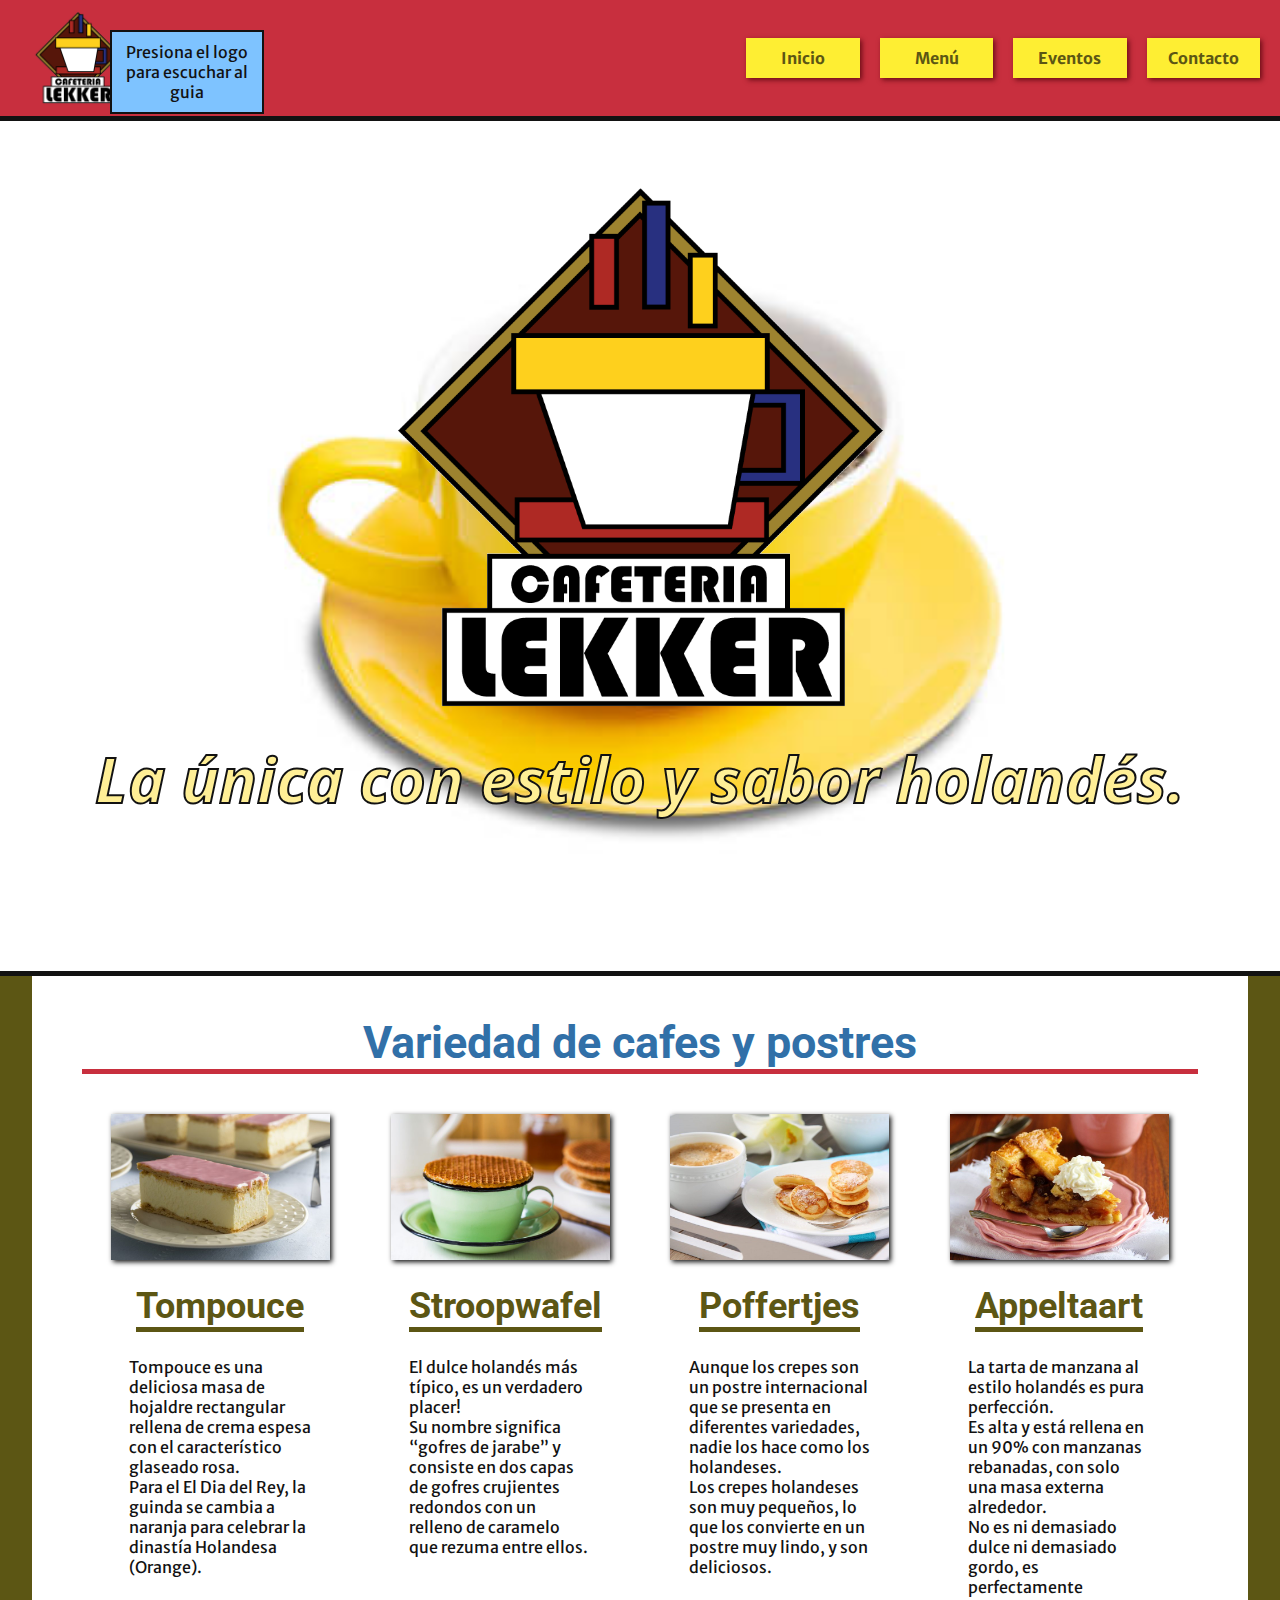
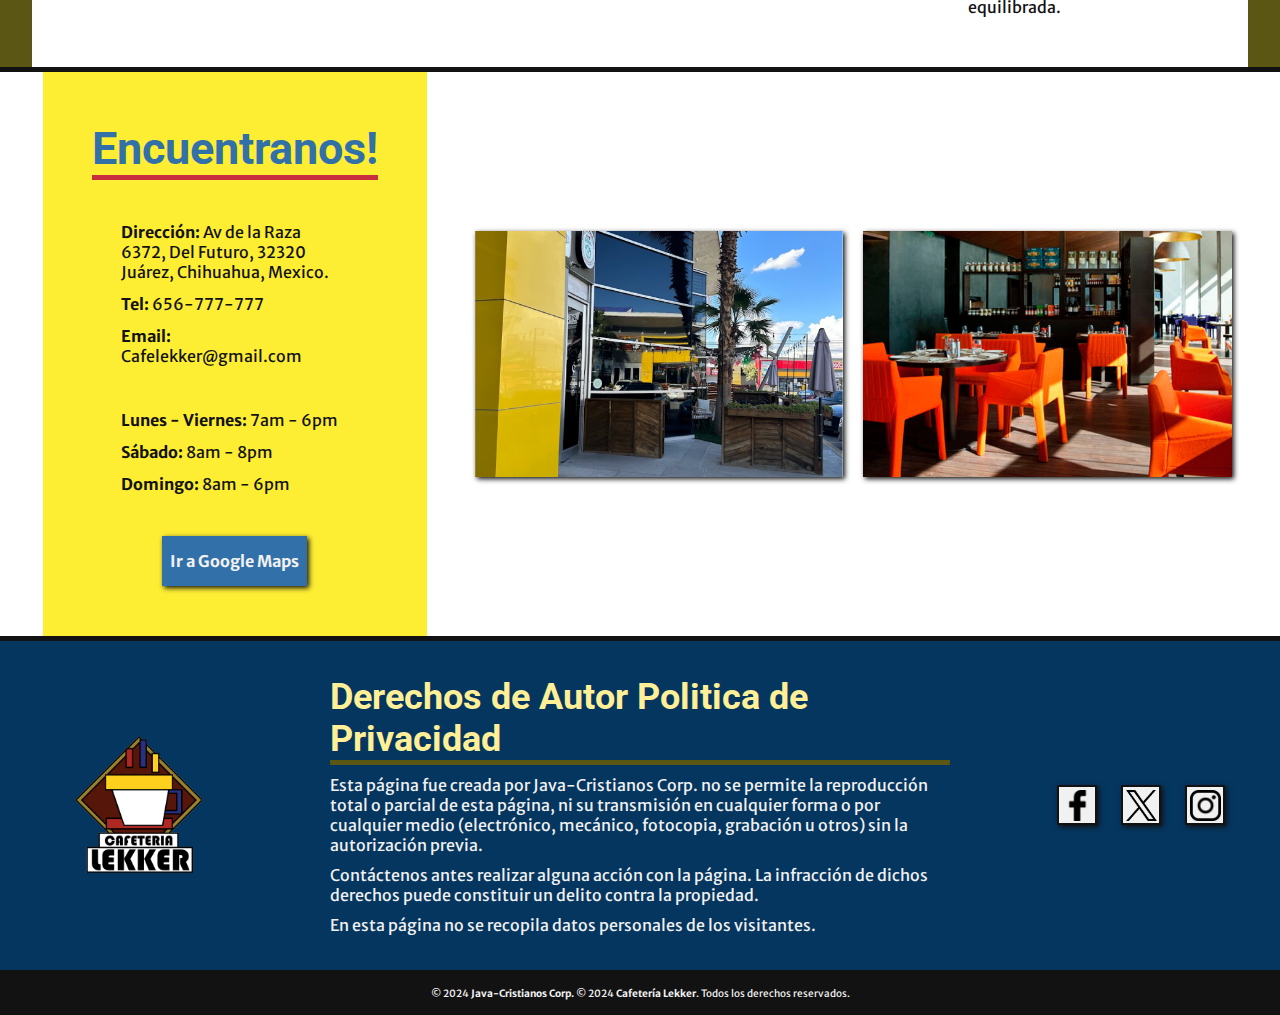
<file: index.html>
<!DOCTYPE html>
<html lang="en">

<head>
    <meta charset="UTF-8">
    <meta name="viewport" content="width=device-width, initial-scale=1.0">
    <title>Cafetería Lekker</title>
    <link rel="stylesheet" href="style-home.css">
</head>

<body>

    <!--Barra de Navegacion-->
    <nav id="navbar">
        <img class="logo" id="audio" src="imgs/LOGO-LEKKER.png" alt="">
        <div class="aviso" onclick="quitarAviso(this)">
            <p>Presiona el logo para escuchar al guia</p>
        </div>
        <ul class="nav-links">
            <a href="#">Inicio</a>
            <a href="menu.html">Menú</a>
            <a href="eventos.html">Eventos</a>
            <a href="contacto.html" class="ctn">Contacto</a>
        </ul>

        <!--Boton del menu de hamburguesa-->
        <img src="imgs/menu-btn.png" alt="" class="menu-btn">
    </nav>

    <!--Encabezado-->
    <header id="header-index">
        <div id="header-content">
            <img class="logo-header" src="imgs/LOGO-LEKKER.png" alt="">
            <h1> La única con estilo y sabor holandés. </h1>
        </div>
    </header>

    <!--Variedad-->
    <section id="variedad">
        <div class="fondo-variedad">
            <h2>Variedad de cafes y postres</h2>
            <div class="row-variedad">
                <div class="col">
                    <img src="imgs/postre1.jpg" alt="" class="postre">
                    <h3>Tompouce</h3>
                    <p>
                        Tompouce es una deliciosa masa de hojaldre rectangular rellena de crema espesa con el
                        característico glaseado rosa. <br>
                        Para el El Dia del Rey, la guinda se cambia a naranja para celebrar la dinastía Holandesa
                        (Orange).
                    </p>
                </div>
                <div class="col">
                    <img src="imgs/postre2.jpg" alt="" class="postre">
                    <h3>Stroopwafel</h3>
                    <p>
                        El dulce holandés más típico, es un verdadero placer! <br>
                        Su nombre significa “gofres de jarabe” y consiste en dos capas de gofres crujientes redondos con
                        un relleno de caramelo que rezuma entre ellos.
                    </p>
                </div>
                <div class="col">
                    <img src="imgs/postre3.jpg" alt="" class="postre">
                    <h3>Poffertjes</h3>
                    <p>
                        Aunque los crepes son un postre internacional que se presenta en diferentes variedades, nadie
                        los
                        hace como los holandeses. <br>
                        Los crepes holandeses son muy pequeños, lo que los convierte en un postre muy lindo, y son
                        deliciosos.
                    </p>
                </div>
                <div class="col">
                    <img src="imgs/postre4.jpg" alt="" class="postre">
                    <h3>Appeltaart</h3>
                    <p>
                        La tarta de manzana al estilo holandés es pura perfección. <br>
                        Es alta y está rellena en un 90% con manzanas rebanadas, con solo una masa externa alrededor.
                        <br> No
                        es ni demasiado dulce ni demasiado gordo, es perfectamente equilibrada.
                    </p>
                </div>
            </div>
        </div>
    </section>

    <!--Encuentranos-->
    <section id="encuentra">
        <div class="row-encuentra">
            <div class="cuadro-amarillo">
                <h2>Encuentranos!</h2>
                <div class="cuadro-amarillo-text">
                    <p><b>Dirección:</b> Av de la Raza 6372, Del Futuro, 32320 Juárez, Chihuahua, Mexico.</p>
                    <p><b>Tel:</b> 656-777-777</p>
                    <p><b>Email:</b> Cafelekker@gmail.com</p>
                    <p><br></p>
                    <p><b>Lunes - Viernes:</b> 7am - 6pm</p>
                    <p><b>Sábado:</b> 8am - 8pm</p>
                    <p><b>Domingo:</b> 8am - 6pm </p>
                </div>
                <a href="#" class="ir-maps">Ir a Google Maps</a>
            </div>
            <div class="image-gallery">
                <img src="imgs/Local1.png" alt="" class="local">
                <img src="imgs/local2.jpg" alt="" class="local">
            </div>
        </div>
    </section>

    <!-- Footer o Pie de pagina -->
    <footer>
        <section id="footer-content">
            <div class="info">
                <img src="imgs/LOGO-LEKKER.png" class="logo-footer" id="audio" alt="">
            </div>
            <div class="der-poli">
                <h3>Derechos de Autor Politica de Privacidad</h3>
                <p>
                    Esta página fue creada por Java-Cristianos Corp. no se permite la reproducción total o parcial de
                    esta página, ni su transmisión en cualquier forma o por cualquier medio (electrónico, mecánico,
                    fotocopia, grabación u otros) sin la autorización previa.
                <p>
                    Contáctenos antes realizar alguna acción con la página. La infracción de dichos derechos puede
                    constituir un delito contra la propiedad.
                </p>
                <p>
                    En esta página no se recopila datos personales de los visitantes.
                </p>
                </p>
            </div>
            <div class="redes">
                <a href="https://www.facebook.com/login/?next=https%3A%2F%2Fwww.facebook.com%2F%3Flocale%3Des_LA"
                    class="red"><img src="imgs/fblogo.png" alt=""></a>
                <a href="https://x.com/?lang=es" class="red"><img src="imgs/twlogo.png" alt=""></a>
                <a href="https://www.instagram.com/?hl=es" class="red"><img src="imgs/inslogo.png" alt=""></a>
            </div>
        </section>

    </footer>
    <div class="copyrais">
        <small>&copy; 2024 <b>Java-Cristianos Corp.</b> &copy; 2024 <b>Cafetería Lekker</b>. Todos los derechos
            reservados.</small>
    </div>

    <!-- La parte chida, los scripts -->
    <script>
        // Menu de Hamburguesa
        const menuBtn = document.querySelector('.menu-btn')
        const navlinks = document.querySelector('.nav-links')

        menuBtn.addEventListener('click', () => {
            navlinks.classList.toggle('mobile-menu')
        })

        // Aviso para presionar el logo
        function quitarAviso(element) {
            element.style.display = 'none';
        }

        // Bienvenido (al presionar el logo se escuchara una bienvenida solo por diversion)
        const audio = new Audio('imgs/audio-de-bienvenida.wav');

        function playAudio(event) {
            event.preventDefault(); // Prevenir el comportamiento predeterminado del enlace
            audio.play(); // Reproducir el audio
        }

        const playAudioLink = document.getElementById('audio');

        playAudioLink.addEventListener('click', playAudio);

    </script>

</body>

</html>
</file>
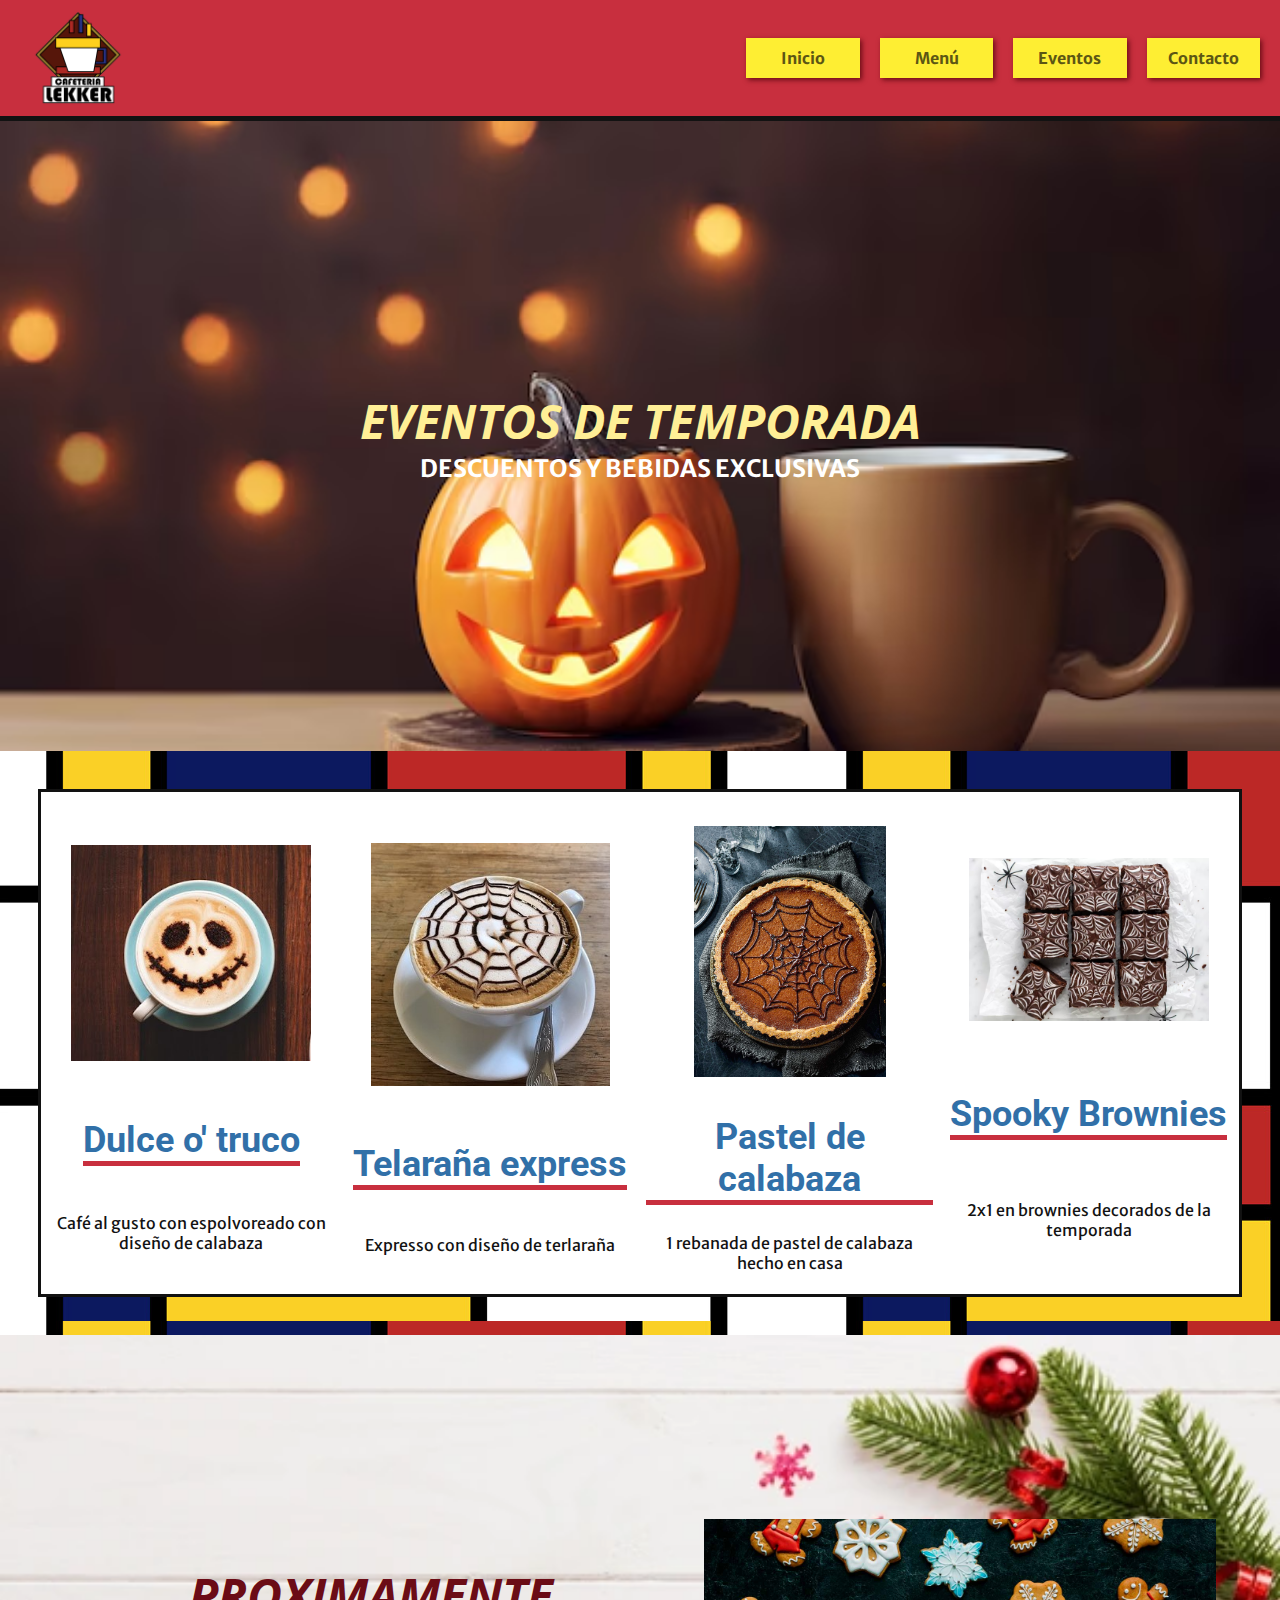
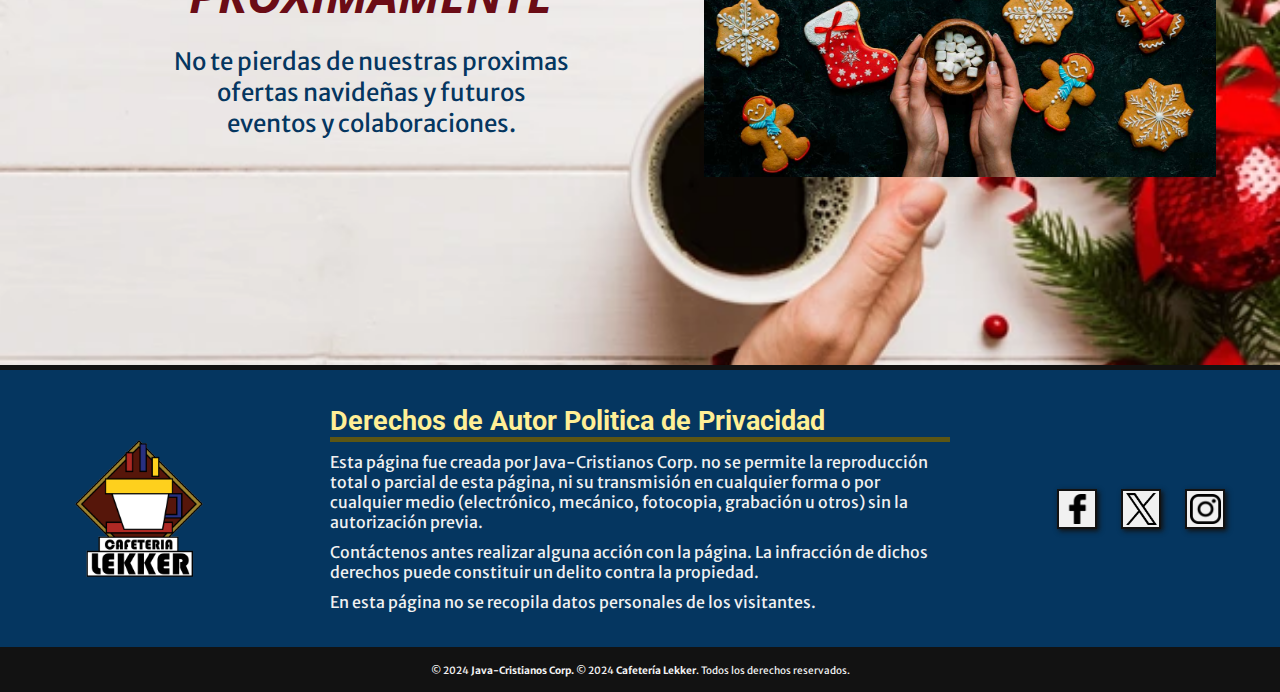
<file: eventos.html>
<!DOCTYPE html>
<html lang="en">

<head>
    <meta charset="UTF-8">
    <meta name="viewport" content="width=device-width, initial-scale=1.0">
    <title>Eventos en Cafetería Lekker</title>
    <link rel="stylesheet" href="style-eventos.css">

</head>

<body>

    <!--Barra de Navegacion-->

    <nav id="navbar">
        <img class="logo" id="audio" src="imgs/LOGO-LEKKER.png" alt="">
        <ul class="nav-links">
            <a href="index.html">Inicio</a>
            <a href="menu.html">Menú</a>
            <a href="#">Eventos</a>
            <a href="contacto.html" class="ctn">Contacto</a>
        </ul>

        <!--Boton del menu de hamburguesa-->

        <img src="imgs/menu-btn.png" alt="" class="menu-btn">
    </nav>

    <main>
        <section class="banner">
            <h1 class="titulo-banner">EVENTOS DE TEMPORADA</h1>
            <h4 class="subtitulo-banner">DESCUENTOS Y BEBIDAS EXCLUSIVAS</h4>
        </section>
        <div class="contenedor">
            <div class="caja-blanca">
                <div class="contenedor">
                    <img src="imgs/hallcoff1.jpg" alt="" class="imagen">
                    <h2 class="titulo-producto">Dulce o' truco</h2>
                    <p class="parrafo-producto">Café al gusto con espolvoreado con diseño de calabaza</p>
                </div>
                <div class="contenedor">
                    <img src="imgs/aracoffee.jpg" alt="" class="imagen">
                    <h2 class="titulo-producto">Telaraña express</h2>
                    <p class="parrafo-producto">Expresso con diseño de terlaraña</p>
                </div>
                <div class="contenedor">
                    <img src="imgs/pumpkin-pie.jpg" alt="" class="imagen">
                    <h2 class="titulo-producto">Pastel de calabaza</h2>
                    <p class="parrafo-producto">1 rebanada de pastel de calabaza hecho en casa</p>
                </div>
                <div class="contenedor">
                    <img src="imgs/Brownie-dhalleweene.jpg" alt="" class="imagen">
                    <h2 class="titulo-producto">Spooky Brownies</h2>
                    <p class="parrafo-producto">2x1 en brownies decorados de la temporada</p>
                </div>
            </div>
        </div>
        <section class="banner-prox">
            <div class="texto-banner-prox">
                <h1 class="titulo-banner-prox">PROXIMAMENTE</h1>
                <p class="parrafo-banner">No te pierdas de nuestras proximas <br>
                    ofertas navideñas y futuros <br>eventos y colaboraciones.</p>
            </div>
            <div class="teaser-prox">
                <img src="imgs/teaser-nav.png" alt="" class="imagen-banner-prox">
            </div>

        </section>


    </main>

    <!-- Footer o Pie de pagina -->
    <footer>
        <section id="footer-content">
            <div class="info">
                <img src="imgs/LOGO-LEKKER.png" class="logo-footer" id="audio" alt="">
            </div>
            <div class="der-poli">
                <h3>Derechos de Autor Politica de Privacidad</h3>
                <p>
                    Esta página fue creada por Java-Cristianos Corp. no se permite la reproducción total o parcial de
                    esta página, ni su transmisión en cualquier forma o por cualquier medio (electrónico, mecánico,
                    fotocopia, grabación u otros) sin la autorización previa.
                <p>
                    Contáctenos antes realizar alguna acción con la página. La infracción de dichos derechos puede
                    constituir un delito contra la propiedad.
                </p>
                <p>
                    En esta página no se recopila datos personales de los visitantes.
                </p>
                </p>
            </div>
            <div class="redes">
                <a href="https://www.facebook.com/login/?next=https%3A%2F%2Fwww.facebook.com%2F%3Flocale%3Des_LA"class="red"><img src="imgs/fblogo.png" alt=""></a>
                <a href="https://x.com/?lang=es" class="red"><img src="imgs/twlogo.png" alt=""></a>
                <a href="https://www.instagram.com/?hl=es" class="red"><img src="imgs/inslogo.png" alt=""></a>
            </div>
        </section>

    </footer>
    <div class="copyrais">
        <small>&copy; 2024 <b>Java-Cristianos Corp.</b> &copy; 2024 <b>Cafetería Lekker</b>. Todos los derechos
            reservados.</small>
    </div>

    <!-- La parte chida, los scripts -->
    <script>
        // Menu de Hamburguesa
        const menuBtn = document.querySelector('.menu-btn')
        const navlinks = document.querySelector('.nav-links')

        menuBtn.addEventListener('click', () => {
            navlinks.classList.toggle('mobile-menu')
        })
        // Bienvenido (al presionar el logo se escuchara una bienvenida solo por diversion)
        const audio = new Audio('imgs/audio-de-eventos.wav');

        function playAudio(event) {
            event.preventDefault(); // Prevenir el comportamiento predeterminado del enlace
            audio.play(); // Reproducir el audio
        }

        const playAudioLink = document.getElementById('audio');

        playAudioLink.addEventListener('click', playAudio);

    </script>

</body>

</html>
</file>
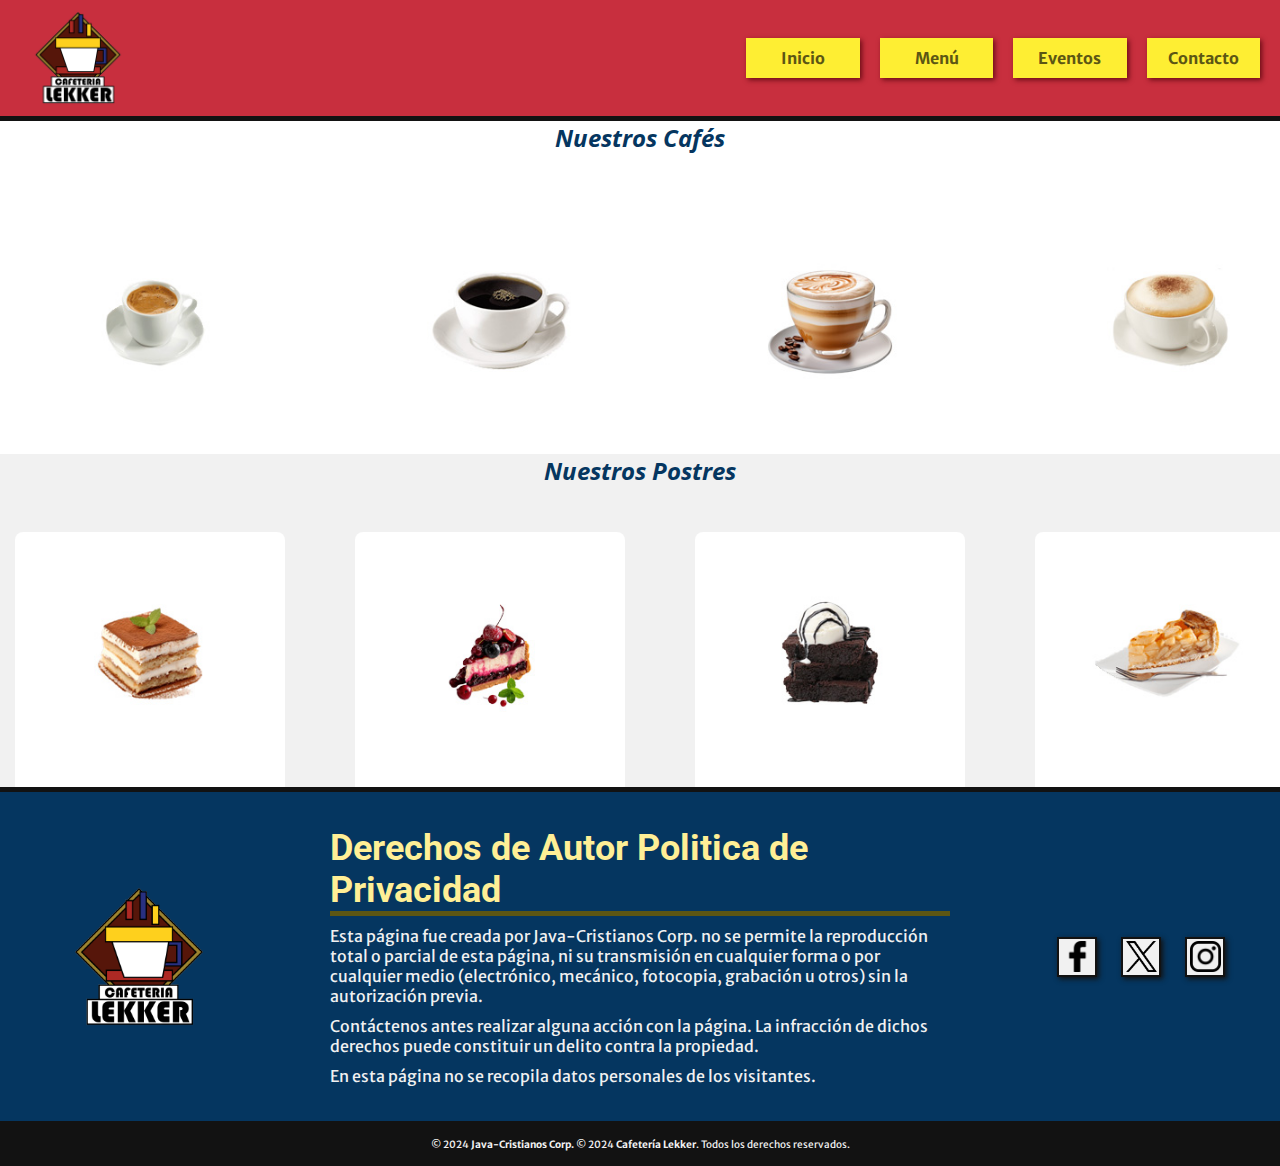
<file: menu.html>
<!DOCTYPE html>
<html lang="es">

<head>
  <meta charset="UTF-8">
  <meta name="viewport" content="width=device-width, initial-scale=1.0">
  <link rel="stylesheet" href="style-menu.css">
  <title>Menú Cafés y Postres</title>
</head>

<body>

  <!--Barra de Navegacion-->

  <nav id="navbar">
    <img class="logo" id="audio" src="imgs/LOGO-LEKKER.png" alt="">
    <ul class="nav-links">
      <a href="index.html">Inicio</a>
      <a href="#">Menú</a>
      <a href="eventos.html">Eventos</a>
      <a href="contacto.html" class="ctn">Contacto</a>
    </ul>

    <!--Boton del menu de hamburguesa-->

    <img src="imgs/menu-btn.png" alt="" class="menu-btn">
  </nav>



  <div class="contenedor" id="contenedor-cafes">
    <h1 class="titulo">Nuestros Cafés</h1>
    <div class="menu">
      <div class="producto">
        <img src="imgs/menu/final/expreso.jpg" alt="Café 1">
        <p>Café Espresso</p>
        <p>Un café fuerte y concentrado, con un sabor intenso. Ideal para los amantes del café puro.</p>
        <p class="cafe-precio">$2.50</p>
      </div>
      <div class="producto">
        <img src="imgs/menu/final/americano.jpg" alt="Café 2">
        <p>Café Americano</p>
        <p>Un espresso diluido en agua caliente para un sabor más suave y ligero.</p>
        <p class="cafe-precio">$2.75</p>
      </div>
      <div class="producto">
        <img src="imgs/menu/final/latte.jpg" alt="Café 3">
        <p>Café Latte</p>
        <p>Café espresso combinado con leche al vapor, creando una bebida suave y cremosa.n</p>
        <p class="cafe-precio">$3.25</p>
      </div>
      <div class="producto">
        <img src="imgs/menu/final/capuccino.jpg" alt="Café 4">
        <p>Café Cappuccino</p>
        <p>Mezcla equilibrada de espresso, leche al vapor y una capa espesa de espuma de leche.</p>
        <p class="cafe-precio">$3.50</p>
      </div>
      <div class="producto">
        <img src="imgs/menu/final/mocha.jpg" alt="Café 5">
        <p>Café Mocha</p>
        <p>Espresso combinado con chocolate caliente y leche, perfecto para los que disfrutan un toque dulce.</p>
        <p class="cafe-precio">$3.75</p>
      </div>
      <div class="producto">
        <img src="imgs/menu/final/machiato.jpg" alt="Café 6">
        <p>Café Macchiato</p>
        <p>Un shot de espresso coronado con una pequeña cantidad de espuma de leche.</p>
        <p class="cafe-precio">$3.00</p>
      </div>
      <div class="producto">
        <img src="imgs/menu/final/caramelmac.jpg" alt="Café 7">
        <p>Café Caramel Macchiato</p>
        <p>Espresso suave con leche vaporizada y un toque de caramelo dulce.</p>
        <p class="cafe-precio">$4.00</p>
      </div>
      <div class="producto">
        <img src="imgs/menu/final/frappe.jpg" alt="Café 8">
        <p>Café Frappé</p>
        <p>Café frío mezclado con hielo y leche, perfecto para refrescarse en días calurosos.</p>
        <p class="cafe-precio">$4.25</p>
      </div>
      <div class="producto">
        <img src="imgs/menu/final/alfogato.jpg" alt="Café 9">
        <p>Café Affogato</p>
        <p>Un postre en taza: espresso servido sobre una bola de helado de vainilla.</p>
        <p class="cafe-precio">$4.50</p>
      </div>
    </div>
  </div>

  <!-- Segundo contenedor: Menú de Postres -->
  <div class="contenedor" id="contenedor-postres">
    <h1 class="titulo">Nuestros Postres</h1>
    <div class="menu">
      <div class="producto">
        <img src="imgs/menu/final/tiramisu.jpg" alt="Postre 1">
        <p>Tiramisú</p>
        <p>Postre clásico italiano, con capas de bizcocho empapado en café, queso mascarpone y cacao en polvo.</p>
        <p class="cafe-precio">$5.00</p>
      </div>
      <div class="producto">
        <img src="imgs/menu/final/cupcakefrutosrojos.jpg" alt="Postre 2">
        <p>Cheesecake de Frutos Rojos</p>
        <p>Cremoso pastel de queso con una base crujiente de galletas, coronado con una mezcla de frutos rojos.</p>
        <p class="cafe-precio">$4.75</p>
      </div>
      <div class="producto">
        <img src="imgs/menu/final/brownieschocolate.jpg" alt="Postre 3">
        <p>Brownie con Helado</p>
        <p>Brownie de chocolate caliente servido con una bola de helado de vainilla.</p>
        <p class="cafe-precio">$4.50</p>
      </div>
      <div class="producto">
        <img src="imgs/menu/final/tartamanzana.jpg" alt="Postre 4 ">
        <p>Tarta de Manzana</p>
        <p>Masa crujiente rellena de manzana caramelizada, servida con una porción de helado.</p>
        <p class="cafe-precio">$5.25</p>
      </div>
      <div class="producto">
        <img src="imgs/menu/final/vainiliac.jpg" alt="Postre 5">
        <p>Macarons de Vainilla</p>
        <p>Delicados macarons franceses con relleno de crema de vainilla.</p>
        <p class="cafe-precio">$3.50</p>
      </div>
      <div class="producto">
        <img src="imgs/menu/final/tartadequeso.jpg" alt="Postre 6">
        <p>Tarta de Limón</p>
        <p>Tarta con base de galleta, rellena de crema de limón y merengue por encima.</p>
        <p class="cafe-precio">$4.00</p>
      </div>
      <div class="producto">
        <img src="imgs/menu/final/profiroles.jpg" alt="Postre 7">
        <p>Profiteroles</p>
        <p>Bollitos de masa choux rellenos de crema pastelera, bañados en chocolate.</p>
        <p class="cafe-precio">$4.75</p>
      </div>
      <div class="producto">
        <img src="imgs/menu/final/heladochco.jpg" alt="Postre 8">
        <p>Helado de Chocolate</p>
        <p>Cremoso helado de chocolate con trozos de chocolate crujiente.</p>
        <p class="cafe-precio">$3.25</p>
      </div>
      <div class="producto">
        <img src="imgs/menu/final/vainiliacup.jpg" alt="Postre 9">
        <p>Cupcake de Vainilla</p>
        <p>Pequeño pastel esponjoso con cobertura de crema de vainilla y chispas de colores.</p>
        <p class="cafe-precio">$3.00</p>
      </div>

    </div>
  </div>



  <!-- Footer o Pie de pagina -->
  <footer>
    <section id="footer-content">
      <div class="info">
        <img src="imgs/LOGO-LEKKER.png" class="logo-footer" id="audio" alt="">
      </div>
      <div class="der-poli">
        <h3>Derechos de Autor Politica de Privacidad</h3>
        <p>
          Esta página fue creada por Java-Cristianos Corp. no se permite la reproducción total o parcial de
          esta página, ni su transmisión en cualquier forma o por cualquier medio (electrónico, mecánico,
          fotocopia, grabación u otros) sin la autorización previa.
        <p>
          Contáctenos antes realizar alguna acción con la página. La infracción de dichos derechos puede
          constituir un delito contra la propiedad.
        </p>
        <p>
          En esta página no se recopila datos personales de los visitantes.
        </p>
        </p>
      </div>
      <div class="redes">
        <a href="https://www.facebook.com/login/?next=https%3A%2F%2Fwww.facebook.com%2F%3Flocale%3Des_LA"
          class="red"><img src="imgs/fblogo.png" alt=""></a>
        <a href="https://x.com/?lang=es" class="red"><img src="imgs/twlogo.png" alt=""></a>
        <a href="https://www.instagram.com/?hl=es" class="red"><img src="imgs/inslogo.png" alt=""></a>
      </div>
    </section>

  </footer>
  <div class="copyrais">
    <small>&copy; 2024 <b>Java-Cristianos Corp.</b> &copy; 2024 <b>Cafetería Lekker</b>. Todos los derechos
      reservados.</small>
  </div>

  <!-- La parte chida, los scripts -->
  <script>
    // Menu de Hamburguesa
    const menuBtn = document.querySelector('.menu-btn')
    const navlinks = document.querySelector('.nav-links')

    menuBtn.addEventListener('click', () => {
      navlinks.classList.toggle('mobile-menu')
    })
    // Bienvenido (al presionar el logo se escuchara una bienvenida solo por diversion)
    const audio = new Audio('imgs/audio-de-menu.wav');

    function playAudio(event) {
      event.preventDefault(); // Prevenir el comportamiento predeterminado del enlace
      audio.play(); // Reproducir el audio
    }

    const playAudioLink = document.getElementById('audio');

    playAudioLink.addEventListener('click', playAudio);

  </script>

</body>

</html>
</file>
<file: style-home.css>
@import url('https://fonts.googleapis.com/css2?family=Open+Sans:ital,wght@0,300..800;1,300..800&display=swap');
@import url('https://fonts.googleapis.com/css2?family=Merriweather+Sans:ital,wght@0,300..800;1,300..800&display=swap');
@import url('https://fonts.googleapis.com/css2?family=Roboto:ital,wght@0,100;0,300;0,400;0,500;0,700;0,900;1,100;1,300;1,400;1,500;1,700;1,900&display=swap');

:root {
    /* Colores solidos */
    --rojo: #c82f3e;
    --azul: #3170a8;
    --amarillo: #feee33;
    --blanco: #ffffff;
    --blanco2: #f1f1f1;
    --negro: #121212;
    /* Colores Oscuros */
    --rojoOsc: #6b0c16;
    --azulOsc: #053660;
    --amarilloOsc: #5c5614;
    /* Colores Brillosos */
    --rojoBri: #ffa2ac;
    --azulBri: #7ec3ff;
    --amarilloBri: #ffef96;
}

* {
    margin: 0;
    padding: 0;
    box-sizing: border-box;
    font-family: "Merriweather Sans", sans-serif;
    font-style: normal;
    font-optical-sizing: auto;
}

html {
    scroll-behavior: smooth;
    /*Esto hace que el scroll sea fluido */
}

body,
html {
    overflow-x: hidden;
    /*Esto quita la barra de deslizamiento horizontal*/
}

/* Titulos y Parrafos */

h1 {
    font-size: 7vmin;
    font-family: "Open Sans", sans-serif;
    font-optical-sizing: auto;
    font-style: italic;
    color: var(--amarilloBri);
    -webkit-text-stroke: 2px var(--negro);
}

h2 {
    font-size: 5vmin;
    font-family: "Roboto", sans-serif;
    font-weight: 700;
    font-style: normal;
    color: var(--azul);
    border-bottom: solid 5px var(--rojo);
}

h3 {
    font-size: 4vmin;
    font-family: "Roboto", sans-serif;
    font-weight: 700;
    font-style: normal;
    color: var(--amarilloOsc);
    border-bottom: solid 5px var(--amarilloOsc);
}

p {
    font-size: 16px;
    color: var(--negro);
    font-family: "Merriweather Sans", sans-serif;
    font-style: normal;
}

/* Barra de Navegacion*/
#navbar {
    background-color: var(--rojo);
    position: relative;
    border-bottom: solid 5px var(--negro);
    display: flex;
    width: 100%;
    justify-content: space-between;
    padding: 10px;
    font-size: 20px;
}

.logo {
    width: 6rem;
    display: flex;
    margin-left: 20px;
    transition: 0.3s;
}

.logo:hover {
    transform: scale(1.2);
}

.nav-links {
    width: 50%;
    display: flex;
    align-items: center;
    justify-content: flex-end;
}

.nav-links a {
    background-color: var(--amarillo);
    box-shadow: 2px 2px 5px var(--rojoOsc);
    color: var(--amarilloOsc);
    font-size: 16px;
    font-weight: bold;
    text-align: center;
    padding: 10px 0;
    width: 18%;
    margin: 10px;
    text-decoration: none;
    transition: 0.3s;
}

.nav-links a:hover {
    background-color: var(--amarilloBri);
    box-shadow: 0px 5px 25px 8px var(--amarillo);
    transform: scale(1.2);
}

.menu-btn {
    position: absolute;
    top: 30px;
    right: 30px;
    width: 60px;
    cursor: pointer;
    display: none;
}
/*AVISO (voz)*/
.aviso {
    width: 12%;
    padding: 10px;
    background-color: var(--azulBri);
    color: var(--negro);
    position: absolute;
    left: 110px;
    display: flex;
    flex-direction: column;
    align-items: center;
    border: 2px solid var(--negro);
    cursor: pointer;
    margin: 20px auto;
    text-align: center;
}

/* Header */
#header-index {
    width: 100vw;
    height: 95vh;
    background-color: var(--blanco2);
    background-image: url('imgs/BgHome.jpg');
    border-bottom: solid 5px var(--negro);
    background-position: center;
    background-size: cover;
    display: flex;
    align-items: flex-end;
    justify-content: center;
}

#header-content {
    margin-bottom: 150px;
    text-align: center;
}

#header-content h1 {
    margin-top: 10px;
}

.logo-header {
    width: 50%;
}

/* Variedad */
#variedad {
    width: 100%;
    display: flex;
    justify-content: center;
    background-color: var(--amarilloOsc);
    background-image: url(imgs/BgSec.jpg);
    border-bottom: solid 5px var(--negro);
    background-size: cover;
    background-repeat: no-repeat;
    background-attachment: fixed;
}

#variedad h2 {
    margin: 40px 50px;
    text-align: center;
}

.fondo-variedad {
    background-color: var(--blanco);
    width: 95%;
}

.row-variedad {
    width: 100%;
    display: flex;
    justify-content: space-evenly;
}

.col {
    width: 15%;
    display: flex;
    flex-direction: column;
    align-items: center;
    margin-bottom: 50px;
}

#variedad h3 {
    margin: 25px auto;
}

.postre {
    width: 120%;
    box-shadow: 2px 2px 5px var(--negro);
    transition: 0.3s;
}

.postre:hover {
    transform: scale(1.2);
}

/* Encuentranos */
.row-encuentra {
    width: 100%;
    display: flex;
    flex-direction: row;
    justify-content: space-evenly;
}

.cuadro-amarillo {
    background-color: var(--amarillo);
    width: 30%;
    padding: 40px 10px;
    display: flex;
    flex-direction: column;
    align-items: center;
    justify-content: center;
}

.cuadro-amarillo h2 {
    margin: 10px 50px;
}

.cuadro-amarillo-text {
    width: 80%;
    padding: 20px;
}

.cuadro-amarillo-text p {
    margin: 12px;
}

.ir-maps {
    background-color: var(--azul);
    box-shadow: 2px 2px 5px var(--negro);
    color: var(--blanco2);
    font-size: 16px;
    font-weight: bold;
    text-align: center;
    padding: 15px 5px;
    width: 40%;
    margin: 10px;
    text-decoration: none;
    transition: 0.3s;
}

.ir-maps:hover {
    background-color: var(--azulBri);
    box-shadow: 0px 5px 25px 8px var(--azul);
    color: var(--azulOsc);
    transform: scale(1.2);
}

.image-gallery {
    width: 60%;
    display: flex;
    justify-content: center;
    align-items: center;
}

.local {
    max-width: 48%;
    margin: 10px;
    box-shadow: 2px 2px 5px var(--negro);
    transition: 0.3s;
}

.local:hover {
    transform: scale(1.2);
}

/* Footer */
footer {
    width: 100%;
    height: auto;
    padding: 15px 0;
    background-color: var(--azulOsc);
    border-top: solid 5px var(--negro);
}

#footer-content {
    display: flex;
    justify-content: space-around;
    align-items: center;
    flex-direction: row;
}

.info {
    width: 15%;
    display: flex;
    justify-content: center
}

.der-poli {
    width: 50%;
    padding: 10px;
}

.der-poli h3 {
    color: var(--amarilloBri);
    margin: 10px 0;
}

.der-poli p {
    color: var(--blanco2);
    margin: 10px 0;
}

.logo-footer {
    width: 9rem;
    transition: 0.3s;
}

.logo-footer:hover {
    transform: scale(1.2);
}

.redes {
    width: 15%;
    display: flex;
    justify-content: space-around;
}

.red {
    width: 40px;
    height: 40px;
    background-color: var(--blanco2);
    border: solid 2px var(--negro);
    box-shadow: 2px 2px 5px var(--negro);
    display: flex;
    justify-content: center;
    align-items: center;
    transition: 0.3s;
}

.red img {
    width: 85%;
}

.red:hover {
    background-color: var(--amarilloBri);
    box-shadow: 0px 5px 25px 8px var(--amarillo);
    transform: scale(1.2);
}

.copyrais {
    background-color: var(--negro);
    width: 100%;
    padding: 15px 10px;
    text-align: center;
    color: var(--blanco2);
    font-size: 12px;
}

/* TRANSFORMACION A RESPONSIVO */

@media screen and (max-width:930px) {

    /* Menu De Hamburguesa */
    .menu-btn {
        display: block;
    }

    #navbar {
        padding: 0;
    }

    #navbar .logo {
        position: absolute;
        top: 10px;
        left: 30px;
    }

    .nav-links {
        flex-direction: column;
        width: 100%;
        height: 95vh;
        justify-content: center;
        background-color: var(--rojo);
        margin-top: -550px;
        transition: all 0.5s ease;
    }

    .mobile-menu {
        margin-top: 0px;
    }

    .nav-links a {
        margin: 25px auto;
        width: 30%;
    }

    /* Variedad Responsive */
    .row-variedad {
        flex-direction: column;
        align-items: center;
    }

    .col {
        width: 60%;
    }

    .postre {
        width: 100%;
    }

    /* Encuentranos Responsive */
    .row-encuentra {
        flex-direction: column-reverse;
        align-items: center;
    }

    .cuadro-amarillo {
        width: 65%;
    }

    .image-gallery {
        flex-direction: column;
        width: 100%;
        margin-top: 10px;
    }

    .local {
        max-width: 65%;
    }

    /* Footer Responsive */
    .redes {
        flex-direction: column;
    }

    .red {
        margin: 10px;
    }

    .logo-footer {
        width: 6rem;
    }
}
</file>
<file: style-eventos.css>
@import url('https://fonts.googleapis.com/css2?family=Open+Sans:ital,wght@0,300..800;1,300..800&display=swap');
@import url('https://fonts.googleapis.com/css2?family=Merriweather+Sans:ital,wght@0,300..800;1,300..800&display=swap');
@import url('https://fonts.googleapis.com/css2?family=Roboto:ital,wght@0,100;0,300;0,400;0,500;0,700;0,900;1,100;1,300;1,400;1,500;1,700;1,900&display=swap');

:root {
    /* Colores solidos */
    --rojo: #c82f3e;
    --azul: #3170a8;
    --amarillo: #feee33;
    --blanco: #ffffff;
    --blanco2: #f1f1f1;
    --negro: #121212;
    /* Colores Oscuros */
    --rojoOsc: #6b0c16;
    --azulOsc: #053660;
    --amarilloOsc: #5c5614;
    /* Colores Brillosos */
    --rojoBri: #ffa2ac;
    --azulBri: #7ec3ff;
    --amarilloBri: #ffef96;
}

* {
    margin: 0;
    padding: 0;
    box-sizing: border-box;
    font-family: "Merriweather Sans", sans-serif;
    font-style: normal;
    font-optical-sizing: auto;
}

html {
    scroll-behavior: smooth;
    /*Esto hace que el scroll sea fluido */
}

body,
html {
    overflow-x: hidden;
    /*Esto quita la barra de deslizamiento horizontal*/
}

/* Titulos y Parrafos */

h1 {
    font-size: 7vmin;
    font-family: "Open Sans", sans-serif;
    font-optical-sizing: auto;
    font-style: italic;
    color: var(--amarilloBri);
}

h2 {
    font-size: 4vmin;
    font-family: "Roboto", sans-serif;
    font-weight: 700;
    font-style: normal;
    color: var(--azul);
    border-bottom: solid 5px var(--rojo);
}

h3 {
    font-size: 3vmin;
    font-family: "Roboto", sans-serif;
    font-weight: 700;
    font-style: normal;
    border-bottom: solid 5px var(--amarilloOsc);
}

p {
    font-size: 16px;
    color: var(--negro);
    font-family: "Merriweather Sans", sans-serif;
    font-style: normal;
}

/* Barra de Navegacion*/
#navbar {
    background-color: var(--rojo);
    position: relative;
    border-bottom: solid 5px var(--negro);
    display: flex;
    width: 100%;
    justify-content: space-between;
    padding: 10px;
    font-size: 20px;
}

.logo {
    width: 6rem;
    display: flex;
    margin-left: 20px;
    transition: 0.3s;
}

.logo:hover {
    transform: scale(1.2);
}

.nav-links {
    width: 50%;
    display: flex;
    align-items: center;
    justify-content: flex-end;
}

.nav-links a {
    background-color: var(--amarillo);
    box-shadow: 2px 2px 5px var(--rojoOsc);
    color: var(--amarilloOsc);
    font-size: 16px;
    font-weight: bold;
    text-align: center;
    padding: 10px 0;
    width: 18%;
    margin: 10px;
    text-decoration: none;
    transition: 0.3s;
}

.nav-links a:hover {
    background-color: var(--amarilloBri);
    box-shadow: 0px 5px 25px 8px var(--amarillo);
    transform: scale(1.2);
}

.menu-btn {
    position: absolute;
    top: 30px;
    right: 30px;
    width: 60px;
    cursor: pointer;
    display: none;
}

/* ----------------------BANNERS-------------------------*/
.banner {
    height: 70vh;
    width: 100%;
    background-image: url(imgs/bannerhall.png);
    background-size: cover;
    display: flex;
    flex-direction: column;
    align-items: center;
    justify-content: center;
    color: var(--amarillo);
}

.titulo-banner {
    font-size: 3rem;
}

.subtitulo-banner {
    font-size: 1.5rem;
    color: var(--blanco);
}

.banner-prox {
    height: 70vh;
    width: 100%;
    background-image: url(imgs/banner-navidad.png);
    background-size: cover;
    display: flex;
    flex-direction: row;
    align-items: center;
    justify-content: center;
    color: var(--amarillo);
}

.texto-banner-prox {
    /* background-color: var(--blanco); */
    min-width: 50%;
}

.titulo-banner-prox {
    font-size: 3rem;
    color: var(--rojoOsc);
    margin-bottom: 3%;
    margin-top: 11%;
    text-align: center;
}

.parrafo-banner {
    font-size: 1.5rem;
    color: var(--azulOsc);
    margin-bottom: 11%;
    text-align: center;
}

.teaser-prox {
    width: 40%;
    background-size: cover;
    margin: 1%;
}

.imagen-banner-prox {
    width: 100%;
}

/* ----------------------CONTENEDOR-------------------------*/
.contenedor {
    display: flex;
    align-items: center;
    flex-direction: column;
    justify-content: space-evenly;
    min-width: 25%;
    height: auto;

}

/* ----------------------MAIN-------------------------*/
main {
    width: 100%;
    height: auto;
    background-image: url(imgs/De-Stijl-1.jpg);
}

.caja-blanca {
    margin: 3%;
    display: flex;
    flex-direction: row;
    background-color: var(--blanco);
    border: var(--negro) 3px solid;
}

.imagen {

    margin: 6%;
    max-width: 80%;
    max-height: 50%;

}

.titulo-producto {
    text-align: center;
    margin: 2%;
}

.parrafo-producto {
    text-align: center;
    margin: 2%;
}

/* Footer */
footer {
    width: 100%;
    height: auto;
    padding: 15px 0;
    background-color: var(--azulOsc);
    border-top: solid 5px var(--negro);
}

#footer-content {
    display: flex;
    justify-content: space-around;
    align-items: center;
    flex-direction: row;
}

.info {
    width: 15%;
    display: flex;
    justify-content: center
}

.der-poli {
    width: 50%;
    padding: 10px;
}

.der-poli h3 {
    color: var(--amarilloBri);
    margin: 10px 0;
}

.der-poli p {
    color: var(--blanco2);
    margin: 10px 0;
}

.logo-footer {
    width: 9rem;
    transition: 0.3s;
}

.logo-footer:hover {
    transform: scale(1.2);
}

.redes {
    width: 15%;
    display: flex;
    justify-content: space-around;
}

.red {
    width: 40px;
    height: 40px;
    background-color: var(--blanco2);
    border: solid 2px var(--negro);
    box-shadow: 2px 2px 5px var(--negro);
    display: flex;
    justify-content: center;
    align-items: center;
    transition: 0.3s;
}

.red img {
    width: 85%;
}

.red:hover {
    background-color: var(--amarilloBri);
    box-shadow: 0px 5px 25px 8px var(--amarillo);
    transform: scale(1.2);
}

.copyrais {
    background-color: var(--negro);
    width: 100%;
    padding: 15px 10px;
    text-align: center;
    color: var(--blanco2);
    font-size: 12px;
}

/* ----------------------RESPONSIVO-------------------------*/

@media screen and (max-width: 930px) {

    /* Menu De Hamburguesa */
    .menu-btn {
        display: block;
    }

    #navbar {
        padding: 0;
    }

    #navbar .logo {
        position: absolute;
        top: 10px;
        left: 30px;
    }

    .nav-links {
        flex-direction: column;
        width: 100%;
        height: 95vh;
        justify-content: center;
        background-color: var(--rojo);
        margin-top: -550px;
        transition: all 0.5s ease;
    }

    .mobile-menu {
        margin-top: 0px;
    }

    .nav-links a {
        margin: 25px auto;
        width: 30%;
    }


    /* ----------------------MAIN-------------------------*/
    .caja-blanca {
        margin: 7%;
        flex-direction: column;
    }

    .imagen {
        margin: 2%;
        max-width: 40%;
    }

    .titulo-producto {
        margin: 1%;
    }

    .parrafo-producto {
        margin: 3%;
    }


    /* ----------------------BANNER-------------------------*/

    .banner {
        height: 55vh;
    }

    /* ----------------------BANNER-PROX-------------------------*/

    .banner-prox {
        flex-direction: column;
        height: auto;
    }

    .texto-banner-prox {
        background-color: var(--blanco);
        margin: 3%;
    }

    .teaser-prox {
        width: 50%;
        margin: 2%;
    }

    .titulo-banner-prox {
        font-size: 1.5rem;
    }

    .parrafo-banner {
        font-size: 1rem;
    }

    /* Footer Responsive */
    .redes {
        flex-direction: column;
    }

    .red {
        margin: 10px;
    }

    .logo-footer {
        width: 6rem;
    }
}
</file>
<file: style-menu.css>
@import url('https://fonts.googleapis.com/css2?family=Open+Sans:ital,wght@0,300..800;1,300..800&display=swap');
@import url('https://fonts.googleapis.com/css2?family=Merriweather+Sans:ital,wght@0,300..800;1,300..800&display=swap');
@import url('https://fonts.googleapis.com/css2?family=Roboto:ital,wght@0,100;0,300;0,400;0,500;0,700;0,900;1,100;1,300;1,400;1,500;1,700;1,900&display=swap');

:root {
    /* Colores solidos */
    --rojo: #c82f3e;
    --azul: #3170a8;
    --amarillo: #feee33;
    --blanco: #ffffff;
    --blanco2: #f1f1f1;
    --negro: #121212;
    /* Colores Oscuros */
    --rojoOsc: #6b0c16;
    --azulOsc: #053660;
    --amarilloOsc: #5c5614;
    /* Colores Brillosos */
    --rojoBri: #ffa2ac;
    --azulBri: #7ec3ff;
    --amarilloBri: #ffef96;
}

* {
    margin: 0;
    padding: 0;
    box-sizing: border-box;
    font-family: "Merriweather Sans", sans-serif;
    font-style: normal;
    font-optical-sizing: auto;
}

html {
    scroll-behavior: smooth;
    /*Esto hace que el scroll sea fluido */
}

/* Titulos y Parrafos */

h1 {
    font-size: 7vmin;
    font-family: "Open Sans", sans-serif;
    font-optical-sizing: auto;
    font-style: italic;
    color: var(--azulOsc);
}

h2 {
    font-size: 5vmin;
    font-family: "Roboto", sans-serif;
    font-weight: 700;
    font-style: normal;
    color: var(--azul);
    border-bottom: solid 5px var(--rojo);
}

h3 {
    font-size: 4vmin;
    font-family: "Roboto", sans-serif;
    font-weight: 700;
    font-style: normal;
    color: var(--amarilloOsc);
    border-bottom: solid 5px var(--amarilloOsc);
}

p {
    font-size: 16px;
    color: var(--negro);
    font-family: "Merriweather Sans", sans-serif;
    font-style: normal;
}

/* Barra de Navegacion*/
#navbar {
    background-color: var(--rojo);
    position: relative;
    border-bottom: solid 5px var(--negro);
    display: flex;
    width: 100%;
    justify-content: space-between;
    padding: 10px;
    font-size: 20px;
}

.logo {
    width: 6rem;
    display: flex;
    margin-left: 20px;
    transition: 0.3s;
}

.logo:hover {
    transform: scale(1.2);
}

.nav-links {
    width: 50%;
    display: flex;
    align-items: center;
    justify-content: flex-end;
}

.nav-links a {
    background-color: var(--amarillo);
    box-shadow: 2px 2px 5px var(--rojoOsc);
    color: var(--amarilloOsc);
    font-size: 16px;
    font-weight: bold;
    text-align: center;
    padding: 10px 0;
    width: 18%;
    margin: 10px;
    text-decoration: none;
    transition: 0.3s;
}

.nav-links a:hover {
    background-color: var(--amarilloBri);
    box-shadow: 0px 5px 25px 8px var(--amarillo);
    transform: scale(1.2);
}

.menu-btn {
    position: absolute;
    top: 30px;
    right: 30px;
    width: 60px;
    cursor: pointer;
    display: none;
}

/* Estilos generales */
body {
    margin: 0;
    padding: 0;
    font-family: Arial, sans-serif;
    display: flex;
    flex-direction: column;

  }

  /* Estilos para los contenedores principales */
  .contenedor {
    height: auto;
    width: 100%;
    display: flex;
    flex-direction: column;
    align-items: center;
    justify-content: flex-start;
    overflow: hidden; /* Oculta el desbordamiento */
  }

  .contenedor#contenedor-cafes{
    background-color: var(--blanco) ;
  }

  .contenedor#contenedor-postres{
    background-color: var(--blanco2) ;
  }

  /* Título siempre centrado */
  .titulo {
    text-align: center;
    font-size: 24px;
    margin-bottom: 10px;
  }

  /* Estilos para las listas deslizables */
  .menu {
    display: flex;
    overflow-x: auto; /* Scroll horizontal */
    gap: 20px;
    padding: 10px;
    scroll-snap-type: x mandatory; /* Snap en los elementos */
    width: 100%;
    box-sizing: border-box;
    justify-content: flex-start;
  }

  .producto {
    flex: 0 0 300px; /* Ancho fijo de cada producto */
    border-radius: 8px;
    padding: 10px;
    text-align: center;
    scroll-snap-align: start; /* Snap individual de cada producto */
    transition: transform 0.3s; /* Animación suave */
    width: 100%;                /* El producto ocupa todo el ancho del contenedor */
    max-width: 300px;           /* Limita el ancho máximo del contenedor */
    padding: 15px;              /* Espaciado interno */
    box-sizing: border-box;     /* Incluye padding y bordes en el ancho total */
    margin: 10px;               /* Espaciado entre productos */
    text-align: center;         /* Centra el texto */
    height: 250px;
  }


  .producto img {
    width: 100%;                /* La imagen ocupa todo el ancho del contenedor */
    height: auto;              /* Altura fija para las imágenes */
    object-fit: cover;          /* Se adapta sin distorsionarse */
    border-radius: 8px;
  }
  
  .producto h2 {
    font-size: 1.5em;           /* Tamaño del título */
    margin-bottom: 10px;        /* Espaciado debajo del título */
  }
  
  .producto p {
    overflow-wrap: break-word;  /* Corta el texto largo para que no desborde */
    white-space: normal;        /* Permite saltos de línea */
    margin-bottom: 10px;        /* Espaciado entre los párrafos */
  }
  
  .cafe-precio {
    font-weight: bold;          /* Resalta el precio */
    font-size: 1.2em;           /* Tamaño del texto del precio */
    color: var(--negro);                /* Color del precio */
  }

  .producto:hover {
    transform: scale(1.2); /* Crece al hacer hover */
  }


  /* Media queries para pantallas medianas (768px o menos) */
  @media (max-width: 768px) {
    .menu {
      display: grid;
      grid-template-columns: repeat(3, 1fr); /* Tres columnas */
      overflow-y: auto; /* Scroll vertical en lugar de horizontal */
    }
  }

  /* Media queries para pantallas pequeñas (480px o menos) */
  @media (max-width: 480px) {
    .contenedor {
      height: 50vh; /* Mantiene el 50% de altura */
    }

    .menu {
      display: flex;
      flex-direction: column;
      overflow-y: auto;
      overflow-x: hidden; /* Solo permite scroll vertical */
    }

    .producto {
      flex: 1 1 auto;
      width: 100%; /* Ocupa todo el ancho */
    }
  }

/* Footer */
footer {
  width: 100%;
  height: auto;
  padding: 15px 0;
  background-color: var(--azulOsc);
  border-top: solid 5px var(--negro);
}

#footer-content {
  display: flex;
  justify-content: space-around;
  align-items: center;
  flex-direction: row;
}

.info {
  width: 15%;
  display: flex;
  justify-content: center
}

.der-poli {
  width: 50%;
  padding: 10px;
}

.der-poli h3 {
  color: var(--amarilloBri);
  margin: 10px 0;
}

.der-poli p {
  color: var(--blanco2);
  margin: 10px 0;
}

.logo-footer {
  width: 9rem;
  transition: 0.3s;
}

.logo-footer:hover {
  transform: scale(1.2);
}

.redes {
  width: 15%;
  display: flex;
  justify-content: space-around;
}

.red {
  width: 40px;
  height: 40px;
  background-color: var(--blanco2);
  border: solid 2px var(--negro);
  box-shadow: 2px 2px 5px var(--negro);
  display: flex;
  justify-content: center;
  align-items: center;
  transition: 0.3s;
}

.red img {
  width: 85%;
}

.red:hover {
  background-color: var(--amarilloBri);
  box-shadow: 0px 5px 25px 8px var(--amarillo);
  transform: scale(1.2);
}

.copyrais {
  background-color: var(--negro);
  width: 100%;
  padding: 15px 10px;
  text-align: center;
  color: var(--blanco2);
  font-size: 12px;
}

/* TRANSFORMACION A RESPONSIVO */

@media screen and (max-width:930px) {

  /* Menu De Hamburguesa */
  .menu-btn {
      display: block;
  }

  #navbar {
      padding: 0;
  }

  #navbar .logo {
      position: absolute;
      top: 10px;
      left: 30px;
  }

  .nav-links {
      flex-direction: column;
      width: 100%;
      height: 95vh;
      justify-content: center;
      background-color: var(--rojo);
      margin-top: -550px;
      transition: all 0.5s ease;
  }

  .mobile-menu {
      margin-top: 0px;
  }

  .nav-links a {
      margin: 25px auto;
      width: 30%;
  }

  /* Footer Responsive */
  .redes {
      flex-direction: column;
  }

  .red {
      margin: 10px;
  }

  .logo-footer {
      width: 6rem;
  }
}
</file>
